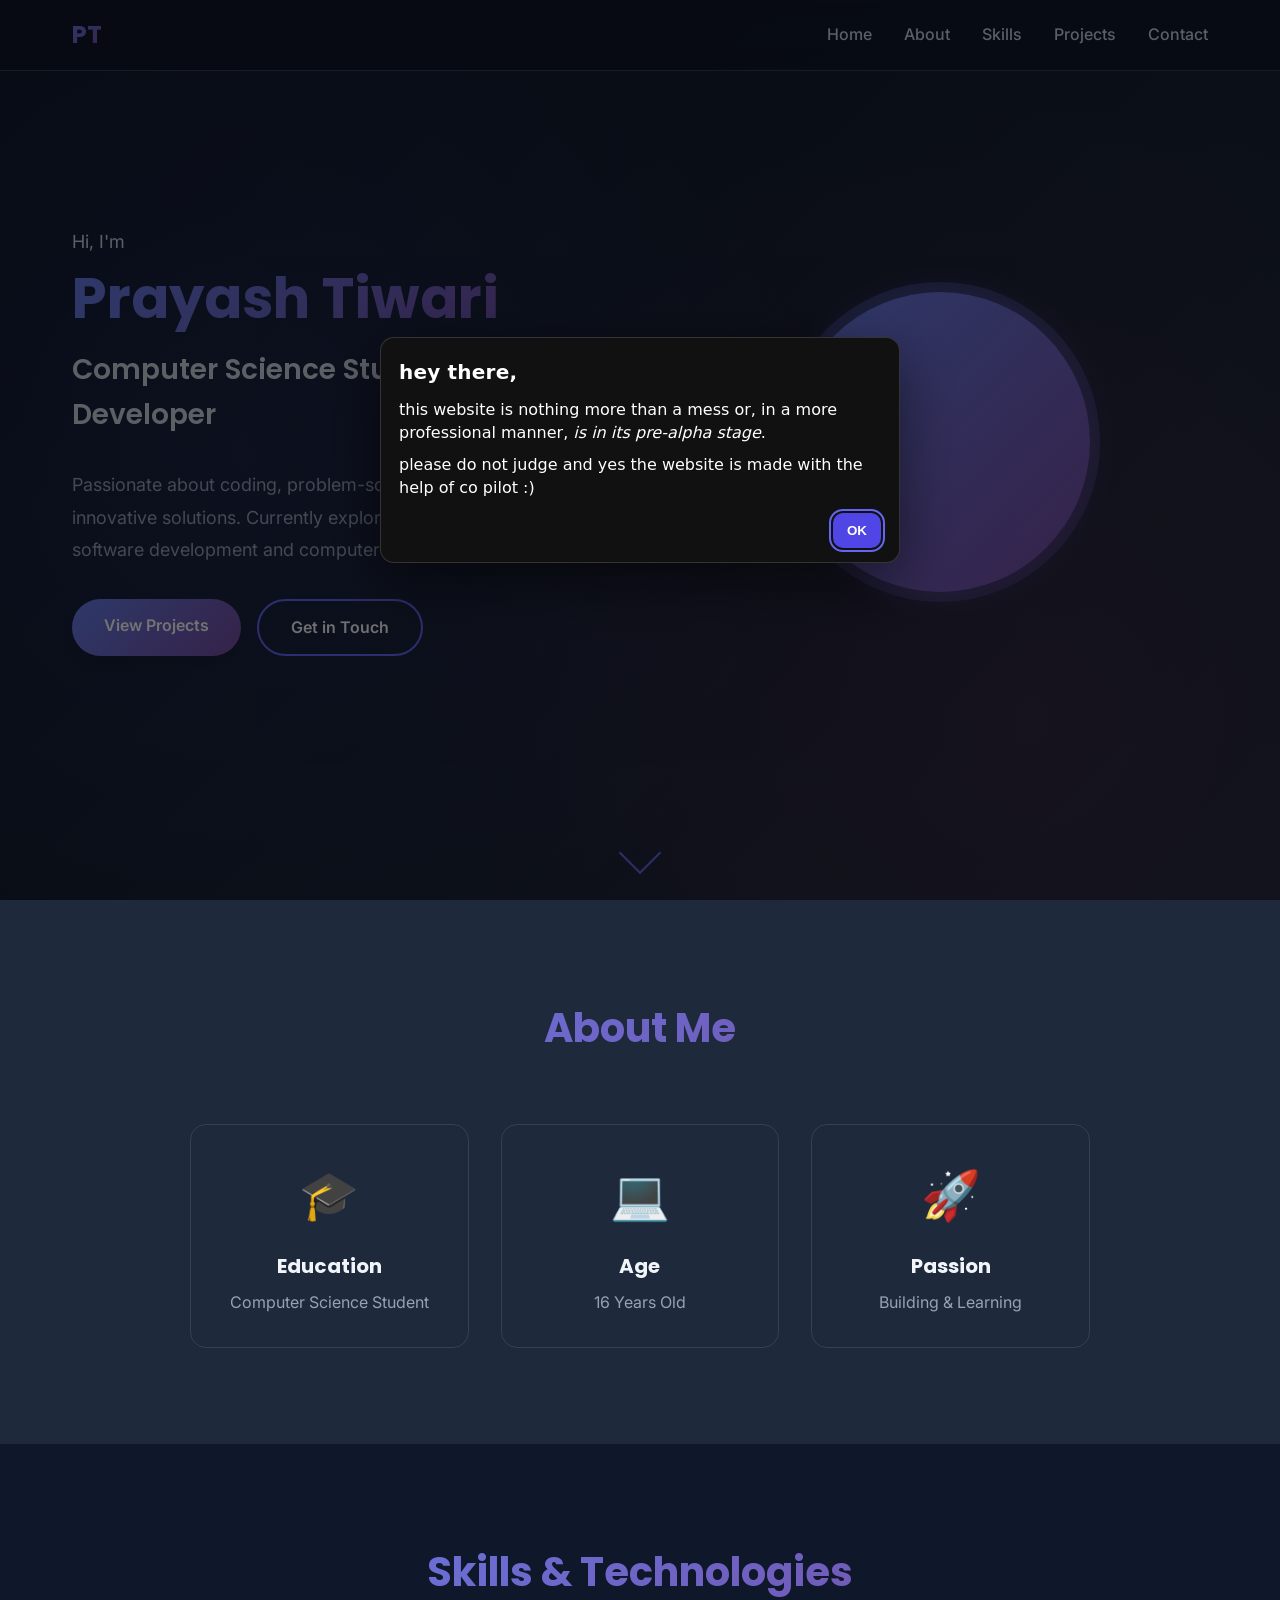
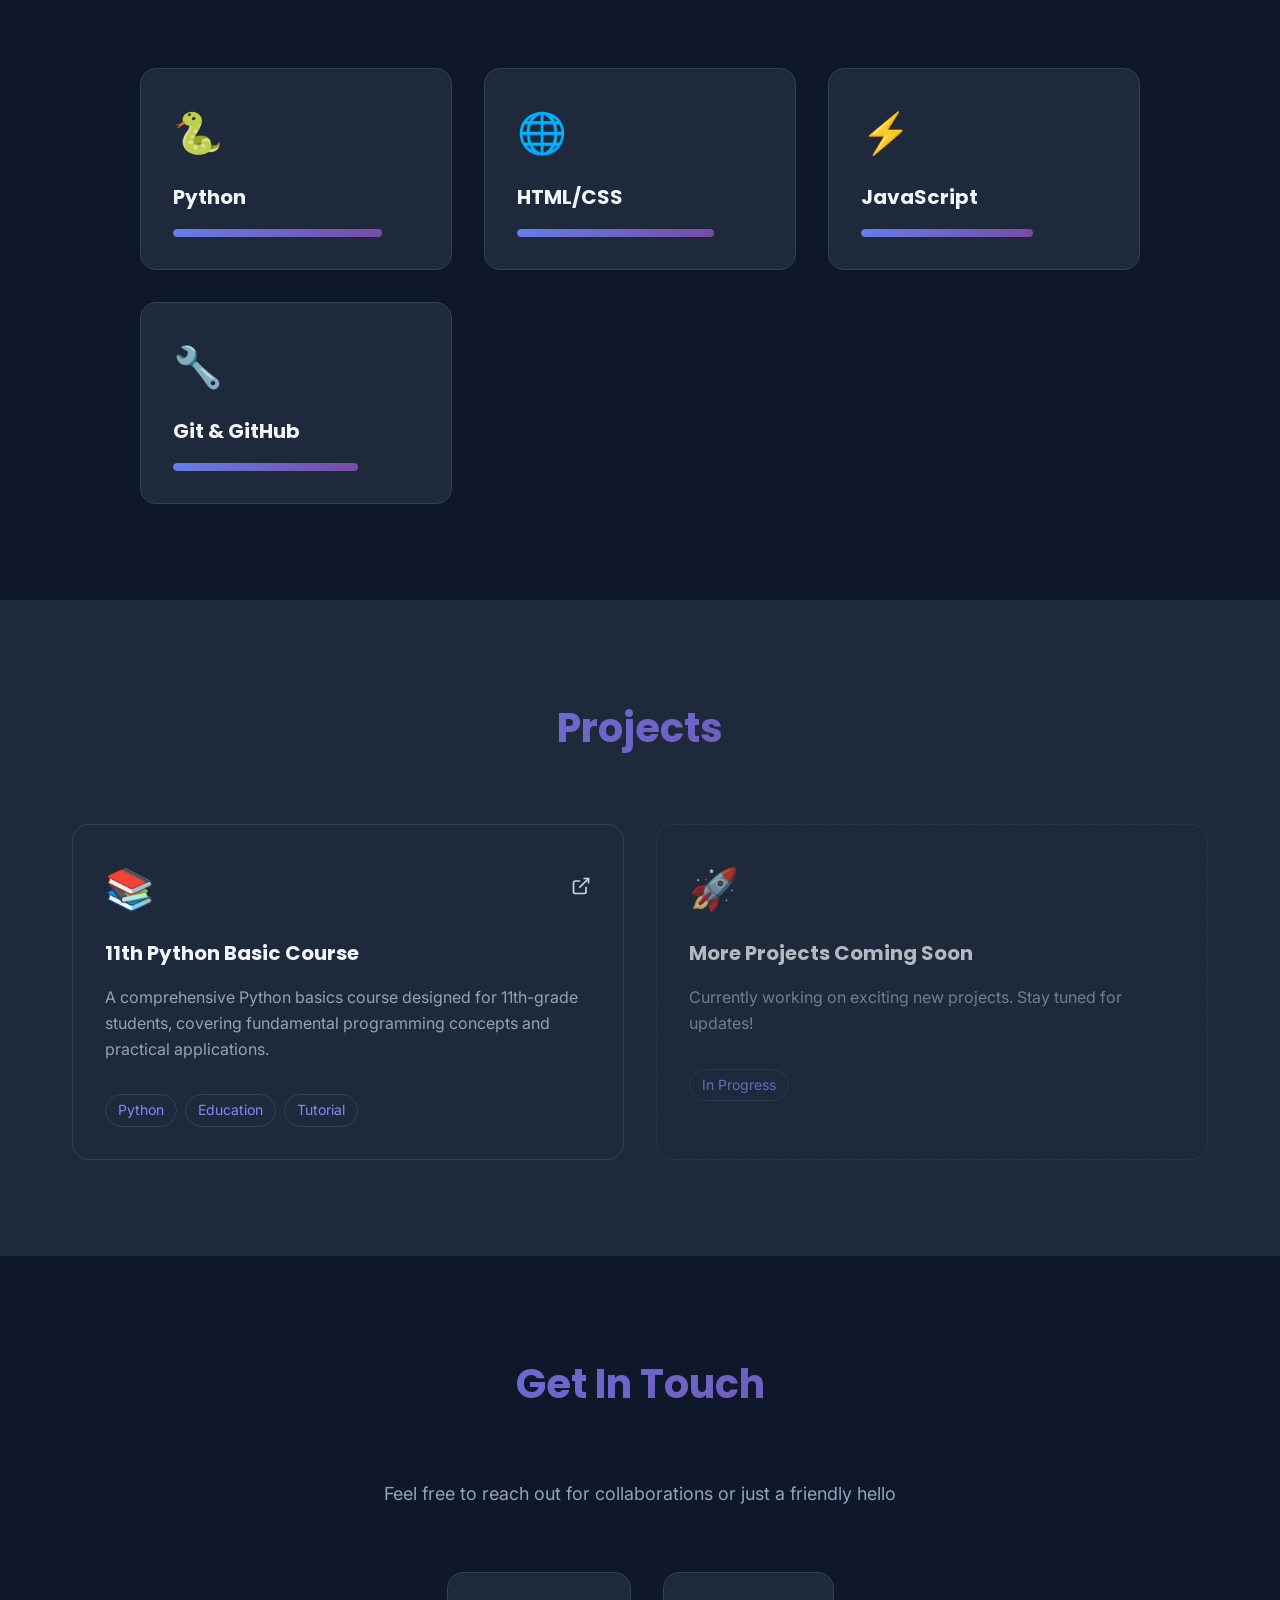
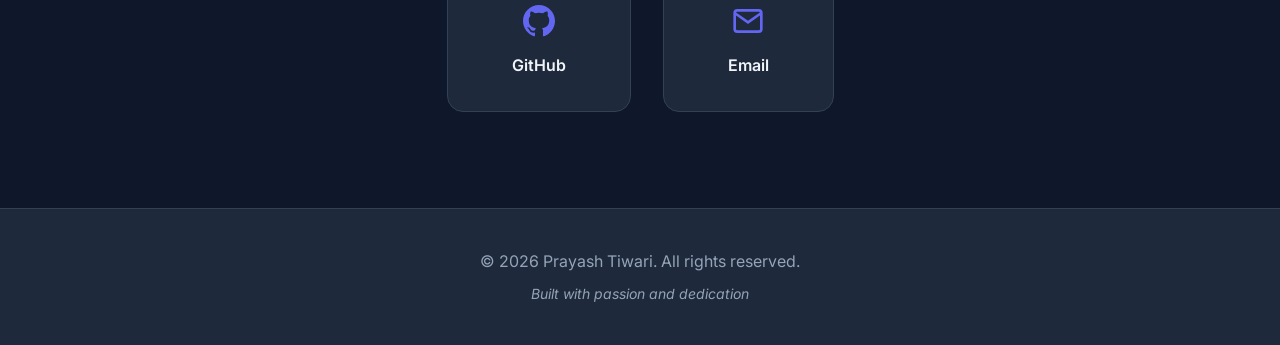
<file: index.html>
<!DOCTYPE html>
<html lang="en">
<head>
  <meta charset="UTF-8">
  <meta name="viewport" content="width=device-width, initial-scale=1.0">
  <meta name="description" content="Prayash Tiwari - CS Student & Developer Portfolio">
  <meta name="p:domain_verify" content="79d114e6fe0b8a6a573e7b52dea1397b"/>
  <title>Prayash Tiwari | Portfolio</title>
  <link rel="stylesheet" href="styles.css">
  <link rel="preconnect" href="https://fonts.googleapis.com">
  <link rel="preconnect" href="https://fonts.gstatic.com" crossorigin>
  <link href="https://fonts.googleapis.com/css2?family=Inter:wght@300;400;500;600;700&family=Poppins:wght@400;500;600;700&display=swap" rel="stylesheet">
</head>
<body>
  
  <!-- Pre-alpha modal "custom alert" -->
<div id="prealphaModalOverlay" class="modal-overlay" aria-hidden="true">
  <div class="modal" role="dialog" aria-modal="true" aria-labelledby="prealphaTitle">
    <h2 id="prealphaTitle">hey there,</h2>
    <p>
      this website is nothing more than a mess or, in a more professional manner,
      <em>is in its pre-alpha stage</em>.
    </p>
    <p>please do not judge and yes the website is made with the help of co pilot :)</p>

    <div class="modal-actions">
      <button id="prealphaOkBtn" type="button">OK</button>
    </div>
  </div>
</div>

  <!-- Navigation -->
  <nav class="navbar">
    <div class="container">
      <div class="nav-brand">PT</div>
      <ul class="nav-links">
        <li><a href="#home" class="nav-link">Home</a></li>
        <li><a href="#about" class="nav-link">About</a></li>
        <li><a href="#skills" class="nav-link">Skills</a></li>
        <li><a href="#projects" class="nav-link">Projects</a></li>
        <li><a href="#contact" class="nav-link">Contact</a></li>
      </ul>
      <div class="nav-toggle">
        <span></span>
        <span></span>
        <span></span>
      </div>
    </div>
  </nav>

  <!-- Hero Section -->
  <section id="home" class="hero">
    <div class="container">
      <div class="hero-content">
        <div class="hero-text">
          <p class="hero-greeting">Hi, I'm</p>
          <h1 class="hero-name">Prayash Tiwari</h1>
          <h2 class="hero-title">Computer Science Student & Developer</h2>
          <p class="hero-description">
            Passionate about coding, problem-solving, and building innovative solutions.
            Currently exploring the world of software development and computer science.
          </p>
          <div class="hero-buttons">
            <a href="#projects" class="btn btn-primary">View Projects</a>
            <a href="#contact" class="btn btn-secondary">Get in Touch</a>
          </div>
        </div>
        <div class="hero-image">
          <div class="profile-circle">
            <div class="profile-inner">PT</div>
          </div>
        </div>
      </div>
    </div>
    <div class="scroll-indicator">
      <div class="scroll-arrow"></div>
    </div>
  </section>

  <!-- About Section -->
  <section id="about" class="about">
    <div class="container">
      <h2 class="section-title">About Me</h2>
      <div class="about-content">
        <div class="about-card">
          <div class="card-icon">🎓</div>
          <h3>Education</h3>
          <p>Computer Science Student</p>
        </div>
        <div class="about-card">
          <div class="card-icon">💻</div>
          <h3>Age</h3>
          <p>16 Years Old</p>
        </div>
        <div class="about-card">
          <div class="card-icon">🚀</div>
          <h3>Passion</h3>
          <p>Building & Learning</p>
        </div>
      </div>
    </div>
  </section>

  <!-- Skills Section -->
  <section id="skills" class="skills">
    <div class="container">
      <h2 class="section-title">Skills & Technologies</h2>
      <div class="skills-grid">
        <div class="skill-card">
          <div class="skill-icon">🐍</div>
          <h3>Python</h3>
          <div class="skill-bar">
            <div class="skill-progress" style="width: 85%"></div>
          </div>
        </div>
        <div class="skill-card">
          <div class="skill-icon">🌐</div>
          <h3>HTML/CSS</h3>
          <div class="skill-bar">
            <div class="skill-progress" style="width: 80%"></div>
          </div>
        </div>
        <div class="skill-card">
          <div class="skill-icon">⚡</div>
          <h3>JavaScript</h3>
          <div class="skill-bar">
            <div class="skill-progress" style="width: 70%"></div>
          </div>
        </div>
        <div class="skill-card">
          <div class="skill-icon">🔧</div>
          <h3>Git & GitHub</h3>
          <div class="skill-bar">
            <div class="skill-progress" style="width: 75%"></div>
          </div>
        </div>
      </div>
    </div>
  </section>

  <!-- Projects Section -->
  <section id="projects" class="projects">
    <div class="container">
      <h2 class="section-title">Projects</h2>
      <div class="projects-grid">
        <div class="project-card">
          <div class="project-header">
            <div class="project-icon">📚</div>
            <a href="https://github.com/prayashtiwari/class-11-python" target="_blank" class="project-link">
              <svg width="20" height="20" viewBox="0 0 24 24" fill="none" stroke="currentColor" stroke-width="2">
                <path d="M18 13v6a2 2 0 0 1-2 2H5a2 2 0 0 1-2-2V8a2 2 0 0 1 2-2h6"></path>
                <polyline points="15 3 21 3 21 9"></polyline>
                <line x1="10" y1="14" x2="21" y2="3"></line>
              </svg>
            </a>
          </div>
          <h3>11th Python Basic Course</h3>
          <p>A comprehensive Python basics course designed for 11th-grade students, covering fundamental programming concepts and practical applications.</p>
          <div class="project-tags">
            <span class="tag">Python</span>
            <span class="tag">Education</span>
            <span class="tag">Tutorial</span>
          </div>
        </div>
        <div class="project-card project-card-placeholder">
          <div class="project-header">
            <div class="project-icon">🚀</div>
          </div>
          <h3>More Projects Coming Soon</h3>
          <p>Currently working on exciting new projects. Stay tuned for updates!</p>
          <div class="project-tags">
            <span class="tag">In Progress</span>
          </div>
        </div>
      </div>
    </div>
  </section>

  <!-- Contact Section -->
  <section id="contact" class="contact">
    <div class="container">
      <h2 class="section-title">Get In Touch</h2>
      <p class="contact-subtitle">Feel free to reach out for collaborations or just a friendly hello</p>
      <div class="contact-links">
        <a href="https://github.com/prayashtiwari" target="_blank" class="contact-card">
          <svg width="32" height="32" viewBox="0 0 24 24" fill="currentColor">
            <path d="M12 0c-6.626 0-12 5.373-12 12 0 5.302 3.438 9.8 8.207 11.387.599.111.793-.261.793-.577v-2.234c-3.338.726-4.033-1.416-4.033-1.416-.546-1.387-1.333-1.756-1.333-1.756-1.089-.745.083-.729.083-.729 1.205.084 1.839 1.237 1.839 1.237 1.07 1.834 2.807 1.304 3.492.997.107-.775.418-1.305.762-1.604-2.665-.305-5.467-1.334-5.467-5.931 0-1.311.469-2.381 1.236-3.221-.124-.303-.535-1.524.117-3.176 0 0 1.008-.322 3.301 1.23.957-.266 1.983-.399 3.003-.404 1.02.005 2.047.138 3.006.404 2.291-1.552 3.297-1.23 3.297-1.23.653 1.653.242 2.874.118 3.176.77.84 1.235 1.911 1.235 3.221 0 4.609-2.807 5.624-5.479 5.921.43.372.823 1.102.823 2.222v3.293c0 .319.192.694.801.576 4.765-1.589 8.199-6.086 8.199-11.386 0-6.627-5.373-12-12-12z"/>
          </svg>
          <span>GitHub</span>
        </a>
        <a href="mailto:contact@prayashtiwari.com" class="contact-card">
          <svg width="32" height="32" viewBox="0 0 24 24" fill="none" stroke="currentColor" stroke-width="2">
            <path d="M4 4h16c1.1 0 2 .9 2 2v12c0 1.1-.9 2-2 2H4c-1.1 0-2-.9-2-2V6c0-1.1.9-2 2-2z"></path>
            <polyline points="22,6 12,13 2,6"></polyline>
          </svg>
          <span>Email</span>
        </a>
      </div>
    </div>
  </section>

  <!-- Footer -->
  <footer class="footer">
    <div class="container">
      <p>&copy; 2026 Prayash Tiwari. All rights reserved.</p>
      <p class="footer-tagline">Built with passion and dedication</p>
    </div>
  </footer>

  <script src="script.js"></script>
</body>
</html>
</file>
<file: styles.css>
/* pop-up css */
.modal-overlay {
position: fixed;
inset: 0;
display: none;
align-items: center;
justify-content: center;
padding: 24px;
background: rgba(0, 0, 0, 0.55);
z-index: 9999;
}
.modal-overlay.is-open { display: flex; }

.modal {
width: min(520px, 100%);
background: #111;
color: #fff;
border: 1px solid rgba(255,255,255,0.15);
border-radius: 14px;
padding: 18px 18px 14px;
box-shadow: 0 20px 60px rgba(0,0,0,0.5);
font-family: system-ui, -apple-system, Segoe UI, Roboto, Arial, sans-serif;
}
.modal h2 {
margin: 0 0 10px;
font-size: 20px;
letter-spacing: 0.2px;
}
.modal p { margin: 8px 0; line-height: 1.45; }
.modal-actions {
display: flex;
justify-content: flex-end;
margin-top: 14px;
}
.modal-actions button {
cursor: pointer;
border: 0;
border-radius: 10px;
padding: 10px 14px;
background: #4f46e5;
color: white;
font-weight: 600;
}
.modal-actions button:focus { outline: 2px solid #93c5fd; outline-offset: 2px; }

/* ===== CSS Reset & Base Styles ===== */
* {
  margin: 0;
  padding: 0;
  box-sizing: border-box;
}

:root {
  /* Color Palette */
  --primary-color: #6366f1;
  --primary-dark: #4f46e5;
  --primary-light: #818cf8;
  --secondary-color: #ec4899;
  --accent-color: #14b8a6;
  --bg-primary: #0f172a;
  --bg-secondary: #1e293b;
  --bg-card: #1e293b;
  --text-primary: #f1f5f9;
  --text-secondary: #cbd5e1;
  --text-muted: #94a3b8;
  --border-color: #334155;
  
  /* Gradients */
  --gradient-primary: linear-gradient(135deg, #667eea 0%, #764ba2 100%);
  --gradient-secondary: linear-gradient(135deg, #f093fb 0%, #f5576c 100%);
  --gradient-accent: linear-gradient(135deg, #4facfe 0%, #00f2fe 100%);
  
  /* Spacing */
  --spacing-xs: 0.5rem;
  --spacing-sm: 1rem;
  --spacing-md: 2rem;
  --spacing-lg: 4rem;
  --spacing-xl: 6rem;
  
  /* Typography */
  --font-primary: 'Inter', -apple-system, BlinkMacSystemFont, 'Segoe UI', sans-serif;
  --font-heading: 'Poppins', sans-serif;
  
  /* Shadows */
  --shadow-sm: 0 1px 2px 0 rgba(0, 0, 0, 0.05);
  --shadow-md: 0 4px 6px -1px rgba(0, 0, 0, 0.1);
  --shadow-lg: 0 10px 15px -3px rgba(0, 0, 0, 0.1);
  --shadow-xl: 0 20px 25px -5px rgba(0, 0, 0, 0.1);
  --shadow-glow: 0 0 30px rgba(99, 102, 241, 0.3);
  
  /* Border Radius */
  --radius-sm: 0.375rem;
  --radius-md: 0.5rem;
  --radius-lg: 1rem;
  --radius-xl: 1.5rem;
  --radius-full: 9999px;
  
  /* Transitions */
  --transition-fast: 150ms ease-in-out;
  --transition-base: 300ms ease-in-out;
  --transition-slow: 500ms ease-in-out;
}

html {
  scroll-behavior: smooth;
  font-size: 16px;
}

body {
  font-family: var(--font-primary);
  background: var(--bg-primary);
  color: var(--text-primary);
  line-height: 1.6;
  overflow-x: hidden;
}

.container {
  max-width: 1200px;
  margin: 0 auto;
  padding: 0 var(--spacing-md);
}

/* ===== Navigation ===== */
.navbar {
  position: fixed;
  top: 0;
  left: 0;
  right: 0;
  background: rgba(15, 23, 42, 0.8);
  backdrop-filter: blur(10px);
  border-bottom: 1px solid var(--border-color);
  padding: 1rem 0;
  z-index: 1000;
  transition: background var(--transition-base);
}

.navbar .container {
  display: flex;
  justify-content: space-between;
  align-items: center;
}

.nav-brand {
  font-family: var(--font-heading);
  font-size: 1.5rem;
  font-weight: 700;
  background: var(--gradient-primary);
  -webkit-background-clip: text;
  -webkit-text-fill-color: transparent;
  background-clip: text;
  cursor: pointer;
}

.nav-links {
  display: flex;
  list-style: none;
  gap: 2rem;
}

.nav-link {
  color: var(--text-secondary);
  text-decoration: none;
  font-weight: 500;
  transition: color var(--transition-fast);
  position: relative;
}

.nav-link::after {
  content: '';
  position: absolute;
  bottom: -5px;
  left: 0;
  width: 0;
  height: 2px;
  background: var(--gradient-primary);
  transition: width var(--transition-base);
}

.nav-link:hover {
  color: var(--text-primary);
}

.nav-link:hover::after {
  width: 100%;
}

.nav-toggle {
  display: none;
  flex-direction: column;
  gap: 5px;
  cursor: pointer;
}

.nav-toggle span {
  width: 25px;
  height: 3px;
  background: var(--text-primary);
  border-radius: var(--radius-full);
  transition: var(--transition-base);
}

/* ===== Hero Section ===== */
.hero {
  min-height: 100vh;
  display: flex;
  align-items: center;
  justify-content: center;
  position: relative;
  padding-top: 80px;
  background: linear-gradient(135deg, #0f172a 0%, #1e293b 100%);
  overflow: hidden;
}

.hero::before {
  content: '';
  position: absolute;
  top: 0;
  left: 0;
  right: 0;
  bottom: 0;
  background: radial-gradient(circle at 20% 50%, rgba(99, 102, 241, 0.1) 0%, transparent 50%),
              radial-gradient(circle at 80% 80%, rgba(236, 72, 153, 0.1) 0%, transparent 50%);
  pointer-events: none;
}

.hero-content {
  display: grid;
  grid-template-columns: 1fr 1fr;
  gap: var(--spacing-lg);
  align-items: center;
  position: relative;
  z-index: 1;
}

.hero-text {
  animation: fadeInUp 1s ease-out;
}

.hero-greeting {
  color: var(--text-secondary);
  font-size: 1.125rem;
  margin-bottom: var(--spacing-xs);
}

.hero-name {
  font-family: var(--font-heading);
  font-size: 3.5rem;
  font-weight: 700;
  background: var(--gradient-primary);
  -webkit-background-clip: text;
  -webkit-text-fill-color: transparent;
  background-clip: text;
  margin-bottom: var(--spacing-sm);
  line-height: 1.2;
}

.hero-title {
  font-family: var(--font-heading);
  font-size: 1.75rem;
  font-weight: 600;
  color: var(--text-secondary);
  margin-bottom: var(--spacing-md);
}

.hero-description {
  color: var(--text-muted);
  font-size: 1.125rem;
  line-height: 1.8;
  margin-bottom: var(--spacing-md);
  max-width: 500px;
}

.hero-buttons {
  display: flex;
  gap: var(--spacing-sm);
  flex-wrap: wrap;
}

.btn {
  display: inline-block;
  padding: 0.875rem 2rem;
  border-radius: var(--radius-full);
  font-weight: 600;
  text-decoration: none;
  transition: all var(--transition-base);
  cursor: pointer;
  border: none;
  font-size: 1rem;
}

.btn-primary {
  background: var(--gradient-primary);
  color: white;
  box-shadow: var(--shadow-lg);
}

.btn-primary:hover {
  transform: translateY(-2px);
  box-shadow: var(--shadow-xl), var(--shadow-glow);
}

.btn-secondary {
  background: transparent;
  color: var(--text-primary);
  border: 2px solid var(--primary-color);
}

.btn-secondary:hover {
  background: var(--primary-color);
  transform: translateY(-2px);
  box-shadow: var(--shadow-lg);
}

.hero-image {
  display: flex;
  justify-content: center;
  align-items: center;
  animation: fadeInRight 1s ease-out;
}

.profile-circle {
  width: 300px;
  height: 300px;
  border-radius: 50%;
  background: var(--gradient-primary);
  display: flex;
  align-items: center;
  justify-content: center;
  position: relative;
  animation: float 6s ease-in-out infinite;
  box-shadow: var(--shadow-glow);
}

.profile-circle::before {
  content: '';
  position: absolute;
  inset: -10px;
  border-radius: 50%;
  background: var(--gradient-primary);
  opacity: 0.3;
  animation: pulse 2s ease-in-out infinite;
}

.profile-inner {
  width: 280px;
  height: 280px;
  border-radius: 50%;
  background: var(--bg-secondary);
  display: flex;
  align-items: center;
  justify-content: center;
  font-size: 5rem;
  font-weight: 700;
  font-family: var(--font-heading);
  background: var(--gradient-primary);
  -webkit-background-clip: text;
  -webkit-text-fill-color: transparent;
  background-clip: text;
}

.scroll-indicator {
  position: absolute;
  bottom: 2rem;
  left: 50%;
  transform: translateX(-50%);
  animation: bounce 2s infinite;
}

.scroll-arrow {
  width: 30px;
  height: 30px;
  border-left: 2px solid var(--primary-color);
  border-bottom: 2px solid var(--primary-color);
  transform: rotate(-45deg);
}

/* ===== Section Styles ===== */
section {
  padding: var(--spacing-xl) 0;
}

.section-title {
  font-family: var(--font-heading);
  font-size: 2.5rem;
  font-weight: 700;
  text-align: center;
  margin-bottom: var(--spacing-lg);
  background: var(--gradient-primary);
  -webkit-background-clip: text;
  -webkit-text-fill-color: transparent;
  background-clip: text;
}

/* ===== About Section ===== */
.about {
  background: var(--bg-secondary);
}

.about-content {
  display: grid;
  grid-template-columns: repeat(auto-fit, minmax(250px, 1fr));
  gap: var(--spacing-md);
  max-width: 900px;
  margin: 0 auto;
}

.about-card {
  background: var(--bg-card);
  border: 1px solid var(--border-color);
  border-radius: var(--radius-lg);
  padding: var(--spacing-md);
  text-align: center;
  transition: all var(--transition-base);
}

.about-card:hover {
  transform: translateY(-5px);
  border-color: var(--primary-color);
  box-shadow: var(--shadow-xl);
}

.card-icon {
  font-size: 3rem;
  margin-bottom: var(--spacing-sm);
}

.about-card h3 {
  font-family: var(--font-heading);
  font-size: 1.25rem;
  color: var(--text-primary);
  margin-bottom: var(--spacing-xs);
}

.about-card p {
  color: var(--text-muted);
}

/* ===== Skills Section ===== */
.skills {
  background: var(--bg-primary);
}

.skills-grid {
  display: grid;
  grid-template-columns: repeat(auto-fit, minmax(250px, 1fr));
  gap: var(--spacing-md);
  max-width: 1000px;
  margin: 0 auto;
}

.skill-card {
  background: var(--bg-card);
  border: 1px solid var(--border-color);
  border-radius: var(--radius-lg);
  padding: var(--spacing-md);
  transition: all var(--transition-base);
}

.skill-card:hover {
  transform: translateY(-5px);
  border-color: var(--primary-color);
  box-shadow: var(--shadow-xl);
}

.skill-icon {
  font-size: 2.5rem;
  margin-bottom: var(--spacing-sm);
}

.skill-card h3 {
  font-family: var(--font-heading);
  font-size: 1.25rem;
  color: var(--text-primary);
  margin-bottom: var(--spacing-sm);
}

.skill-bar {
  height: 8px;
  background: var(--bg-secondary);
  border-radius: var(--radius-full);
  overflow: hidden;
}

.skill-progress {
  height: 100%;
  background: var(--gradient-primary);
  border-radius: var(--radius-full);
  transition: width 1s ease-out;
  animation: progressAnimation 1.5s ease-out;
}

/* ===== Projects Section ===== */
.projects {
  background: var(--bg-secondary);
}

.projects-grid {
  display: grid;
  grid-template-columns: repeat(auto-fit, minmax(300px, 1fr));
  gap: var(--spacing-md);
}

.project-card {
  background: var(--bg-card);
  border: 1px solid var(--border-color);
  border-radius: var(--radius-lg);
  padding: var(--spacing-md);
  transition: all var(--transition-base);
  position: relative;
  overflow: hidden;
}

.project-card::before {
  content: '';
  position: absolute;
  top: 0;
  left: 0;
  right: 0;
  height: 4px;
  background: var(--gradient-primary);
  transform: scaleX(0);
  transform-origin: left;
  transition: transform var(--transition-base);
}

.project-card:hover::before {
  transform: scaleX(1);
}

.project-card:hover {
  transform: translateY(-5px);
  border-color: var(--primary-color);
  box-shadow: var(--shadow-xl);
}

.project-card-placeholder {
  opacity: 0.7;
  border-style: dashed;
}

.project-header {
  display: flex;
  justify-content: space-between;
  align-items: center;
  margin-bottom: var(--spacing-sm);
}

.project-icon {
  font-size: 2.5rem;
}

.project-link {
  color: var(--text-secondary);
  transition: color var(--transition-fast);
}

.project-link:hover {
  color: var(--primary-color);
}

.project-card h3 {
  font-family: var(--font-heading);
  font-size: 1.25rem;
  color: var(--text-primary);
  margin-bottom: var(--spacing-sm);
}

.project-card p {
  color: var(--text-muted);
  line-height: 1.6;
  margin-bottom: var(--spacing-md);
}

.project-tags {
  display: flex;
  flex-wrap: wrap;
  gap: var(--spacing-xs);
}

.tag {
  background: var(--bg-secondary);
  color: var(--primary-light);
  padding: 0.25rem 0.75rem;
  border-radius: var(--radius-full);
  font-size: 0.875rem;
  border: 1px solid var(--border-color);
}

/* ===== Contact Section ===== */
.contact {
  background: var(--bg-primary);
}

.contact-subtitle {
  text-align: center;
  color: var(--text-muted);
  font-size: 1.125rem;
  margin-bottom: var(--spacing-lg);
}

.contact-links {
  display: flex;
  justify-content: center;
  gap: var(--spacing-md);
  flex-wrap: wrap;
}

.contact-card {
  background: var(--bg-card);
  border: 1px solid var(--border-color);
  border-radius: var(--radius-lg);
  padding: var(--spacing-md) var(--spacing-lg);
  display: flex;
  flex-direction: column;
  align-items: center;
  gap: var(--spacing-sm);
  text-decoration: none;
  color: var(--text-primary);
  transition: all var(--transition-base);
  min-width: 150px;
}

.contact-card:hover {
  transform: translateY(-5px);
  border-color: var(--primary-color);
  box-shadow: var(--shadow-xl);
  background: var(--gradient-primary);
}

.contact-card svg {
  color: var(--primary-color);
  transition: color var(--transition-fast);
}

.contact-card:hover svg {
  color: white;
}

.contact-card span {
  font-weight: 600;
}

/* ===== Footer ===== */
.footer {
  background: var(--bg-secondary);
  border-top: 1px solid var(--border-color);
  padding: var(--spacing-md) 0;
  text-align: center;
}

.footer p {
  color: var(--text-muted);
  margin: 0.5rem 0;
}

.footer-tagline {
  font-size: 0.875rem;
  font-style: italic;
}

/* ===== Animations ===== */
@keyframes fadeInUp {
  from {
    opacity: 0;
    transform: translateY(30px);
  }
  to {
    opacity: 1;
    transform: translateY(0);
  }
}

@keyframes fadeInRight {
  from {
    opacity: 0;
    transform: translateX(30px);
  }
  to {
    opacity: 1;
    transform: translateX(0);
  }
}

@keyframes float {
  0%, 100% {
    transform: translateY(0px);
  }
  50% {
    transform: translateY(-20px);
  }
}

@keyframes pulse {
  0%, 100% {
    opacity: 0.3;
    transform: scale(1);
  }
  50% {
    opacity: 0.1;
    transform: scale(1.05);
  }
}

@keyframes bounce {
  0%, 20%, 50%, 80%, 100% {
    transform: translateX(-50%) translateY(0);
  }
  40% {
    transform: translateX(-50%) translateY(-10px);
  }
  60% {
    transform: translateX(-50%) translateY(-5px);
  }
}

@keyframes progressAnimation {
  from {
    width: 0;
  }
}

/* ===== Responsive Design ===== */
@media (max-width: 968px) {
  .hero-content {
    grid-template-columns: 1fr;
    text-align: center;
  }
  
  .hero-text {
    order: 2;
  }
  
  .hero-image {
    order: 1;
  }
  
  .hero-buttons {
    justify-content: center;
  }
  
  .hero-name {
    font-size: 2.5rem;
  }
  
  .hero-title {
    font-size: 1.5rem;
  }
  
  .profile-circle {
    width: 250px;
    height: 250px;
  }
  
  .profile-inner {
    width: 230px;
    height: 230px;
    font-size: 4rem;
  }
}

@media (max-width: 768px) {
  .nav-links {
    display: none;
  }
  
  .nav-toggle {
    display: flex;
  }
  
  .section-title {
    font-size: 2rem;
  }
  
  .hero-name {
    font-size: 2rem;
  }
  
  .hero-title {
    font-size: 1.25rem;
  }
  
  .hero-description {
    font-size: 1rem;
  }
  
  .profile-circle {
    width: 200px;
    height: 200px;
  }
  
  .profile-inner {
    width: 180px;
    height: 180px;
    font-size: 3rem;
  }
  
  .skills-grid,
  .projects-grid {
    grid-template-columns: 1fr;
  }
  
  section {
    padding: var(--spacing-lg) 0;
  }
}

@media (max-width: 480px) {
  :root {
    font-size: 14px;
  }
  
  .container {
    padding: 0 var(--spacing-sm);
  }
  
  .hero-name {
    font-size: 1.75rem;
  }
  
  .btn {
    padding: 0.75rem 1.5rem;
    font-size: 0.875rem;
  }
  
  .about-content {
    grid-template-columns: 1fr;
  }
}

/* ===== Smooth Scroll Enhancement ===== */
@media (prefers-reduced-motion: no-preference) {
  html {
    scroll-behavior: smooth;
  }
}

@media (prefers-reduced-motion: reduce) {
  *,
  *::before,
  *::after {
    animation-duration: 0.01ms !important;
    animation-iteration-count: 1 !important;
    transition-duration: 0.01ms !important;
  }
}

/* ===== Selection Styles ===== */
::selection {
  background: var(--primary-color);
  color: white;
}

::-moz-selection {
  background: var(--primary-color);
  color: white;
}

/* ===== Scrollbar Styles ===== */
::-webkit-scrollbar {
  width: 10px;
}

::-webkit-scrollbar-track {
  background: var(--bg-secondary);
}

::-webkit-scrollbar-thumb {
  background: var(--primary-color);
  border-radius: var(--radius-full);
}

::-webkit-scrollbar-thumb:hover {
  background: var(--primary-dark);
}
</file>
